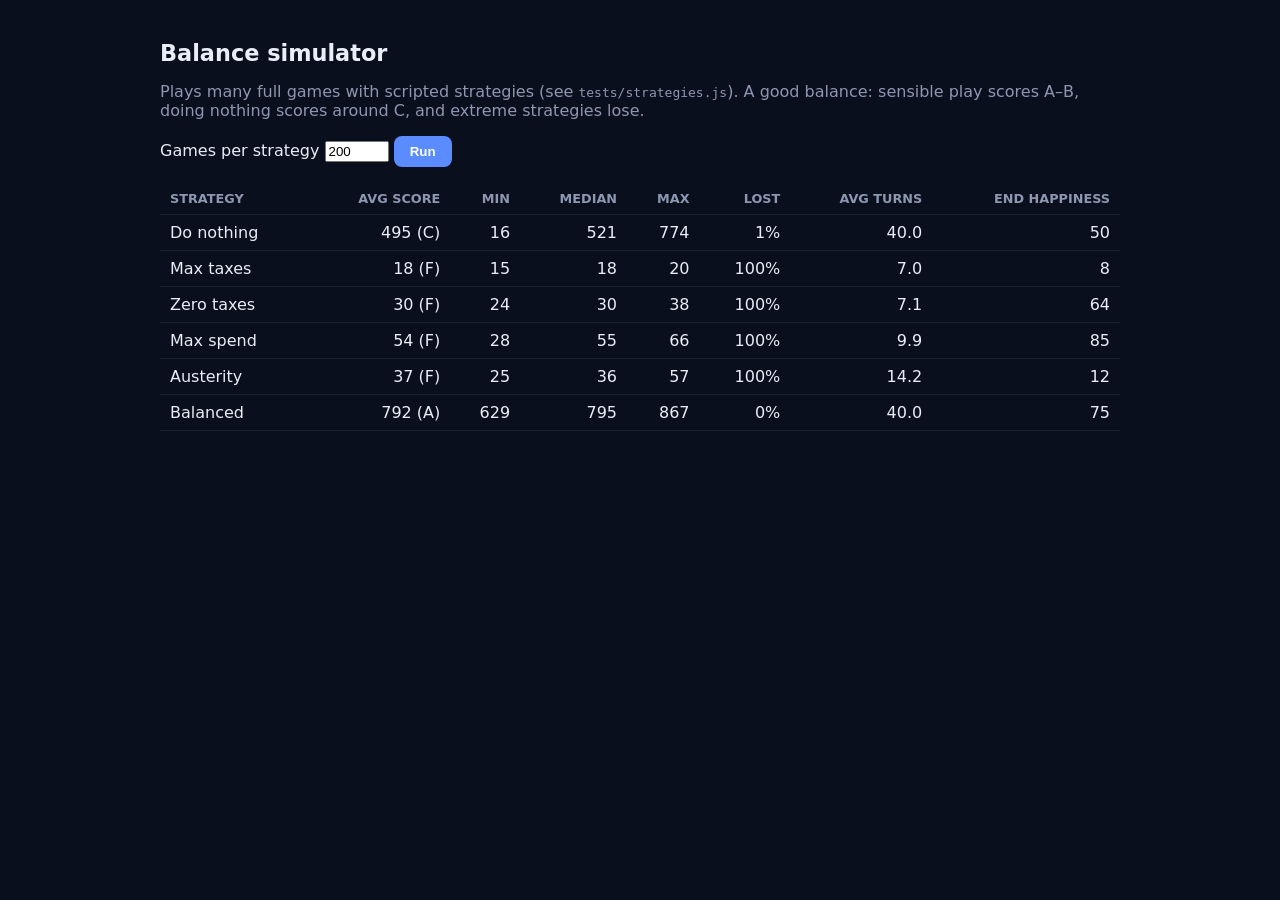
<file: tests/simulate.html>
<!doctype html>
<html lang="en">
<head>
  <meta charset="utf-8">
  <meta name="viewport" content="width=device-width, initial-scale=1">
  <title>The Mayor: balance simulator</title>
  <style>
    body { font-family: system-ui, sans-serif; background: #0a0f1d; color: #e9edf7; max-width: 960px; margin: 40px auto; padding: 0 16px; }
    h1 { font-size: 1.4rem; }
    p { color: #8d97b0; }
    table { width: 100%; border-collapse: collapse; margin-top: 16px; font-variant-numeric: tabular-nums; }
    th, td { padding: 8px 10px; border-bottom: 1px solid #ffffff14; text-align: right; }
    th:first-child, td:first-child { text-align: left; }
    th { color: #8d97b0; font-size: 0.8rem; text-transform: uppercase; }
    button { padding: 8px 16px; border-radius: 8px; border: none; background: #5b8cff; color: white; font-weight: 600; cursor: pointer; }
  </style>
</head>
<body>
  <h1>Balance simulator</h1>
  <p>Plays many full games with scripted strategies (see <code>tests/strategies.js</code>). A good balance: sensible play scores A–B, doing nothing scores around C, and extreme strategies lose.</p>
  <label>Games per strategy <input id="games" type="number" value="200" min="10" max="2000"></label>
  <button id="run">Run</button>
  <table id="out"></table>

  <script src="../js/config.js"></script>
  <script src="../js/util.js"></script>
  <script src="../js/random.js"></script>
  <script src="../js/state.js"></script>
  <script src="../js/economy.js"></script>
  <script src="../js/projects.js"></script>
  <script src="../js/events.js"></script>
  <script src="../js/scoring.js"></script>
  <script src="../js/storage.js"></script>
  <script src="../js/game.js"></script>
  <script src="strategies.js"></script>
  <script>
    function play(strategy, seed) {
      let s = Mayor.state.createNewGame('Sim', seed);
      strategy.setup(s);
      while (s.status === 'playing') {
        if (strategy.eachTurn) strategy.eachTurn(s);
        s = Mayor.game.endTurn(s);
        if (s.pendingEvent) Mayor.events.resolveChoice(s, 0);
      }
      return s;
    }

    function run() {
      const n = Number(document.getElementById('games').value) || 200;
      const rows = Mayor.strategies.map((strategy) => {
        const scores = [];
        let lost = 0, turns = 0, happy = 0;
        for (let i = 0; i < n; i++) {
          const s = play(strategy, i + 1);
          scores.push(Mayor.scoring.calculate(s).total);
          if (s.status === 'lost') lost++;
          turns += s.turn;
          happy += s.happiness;
        }
        scores.sort((a, b) => a - b);
        const avg = scores.reduce((a, b) => a + b, 0) / n;
        const grade = Mayor.config.score.grades.find((g) => avg >= g.min).grade;
        return `<tr><td>${strategy.name}</td><td>${avg.toFixed(0)} (${grade})</td><td>${scores[0]}</td><td>${scores[Math.floor(n / 2)]}</td><td>${scores[n - 1]}</td><td>${((lost / n) * 100).toFixed(0)}%</td><td>${(turns / n).toFixed(1)}</td><td>${(happy / n).toFixed(0)}</td></tr>`;
      });
      document.getElementById('out').innerHTML =
        '<tr><th>Strategy</th><th>Avg score</th><th>Min</th><th>Median</th><th>Max</th><th>Lost</th><th>Avg turns</th><th>End happiness</th></tr>' + rows.join('');
    }

    document.getElementById('run').addEventListener('click', run);
    run();
  </script>
</body>
</html>
</file>
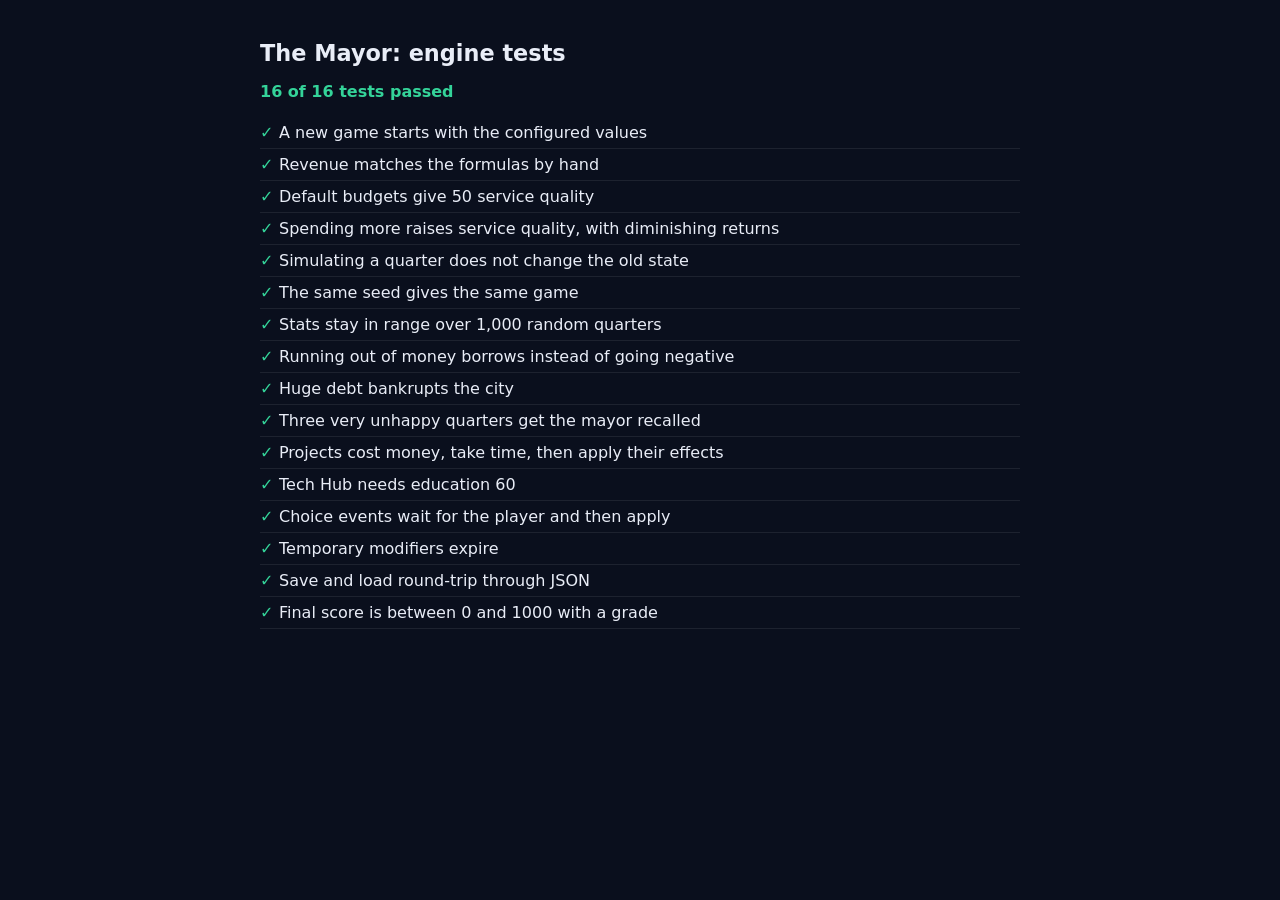
<file: tests/test.html>
<!doctype html>
<html lang="en">
<head>
  <meta charset="utf-8">
  <meta name="viewport" content="width=device-width, initial-scale=1">
  <title>The Mayor: engine tests</title>
  <style>
    body { font-family: system-ui, sans-serif; background: #0a0f1d; color: #e9edf7; max-width: 760px; margin: 40px auto; padding: 0 16px; }
    h1 { font-size: 1.4rem; }
    li { padding: 6px 0; border-bottom: 1px solid #ffffff14; list-style: none; }
    .ok::before { content: '✓ '; color: #34d399; font-weight: 700; }
    .fail::before { content: '✗ '; color: #f87171; font-weight: 700; }
    .err { color: #f87171; font-size: 0.85rem; margin-left: 20px; }
    #summary { font-weight: 700; margin: 16px 0; }
    ul { padding: 0; }
  </style>
</head>
<body>
  <h1>The Mayor: engine tests</h1>
  <div id="summary">Running…</div>
  <ul id="results"></ul>

  <script src="../js/config.js"></script>
  <script src="../js/util.js"></script>
  <script src="../js/random.js"></script>
  <script src="../js/state.js"></script>
  <script src="../js/economy.js"></script>
  <script src="../js/projects.js"></script>
  <script src="../js/events.js"></script>
  <script src="../js/scoring.js"></script>
  <script src="../js/storage.js"></script>
  <script src="../js/game.js"></script>
  <script src="tests.js"></script>
  <script>
    const results = Mayor.runTests();
    const passed = results.filter((r) => r.ok).length;
    document.getElementById('summary').textContent = `${passed} of ${results.length} tests passed`;
    document.getElementById('summary').style.color = passed === results.length ? '#34d399' : '#f87171';
    document.getElementById('results').innerHTML = results.map((r) =>
      `<li class="${r.ok ? 'ok' : 'fail'}">${r.name}${r.ok ? '' : `<div class="err">${r.error}</div>`}</li>`).join('');
  </script>
</body>
</html>
</file>
